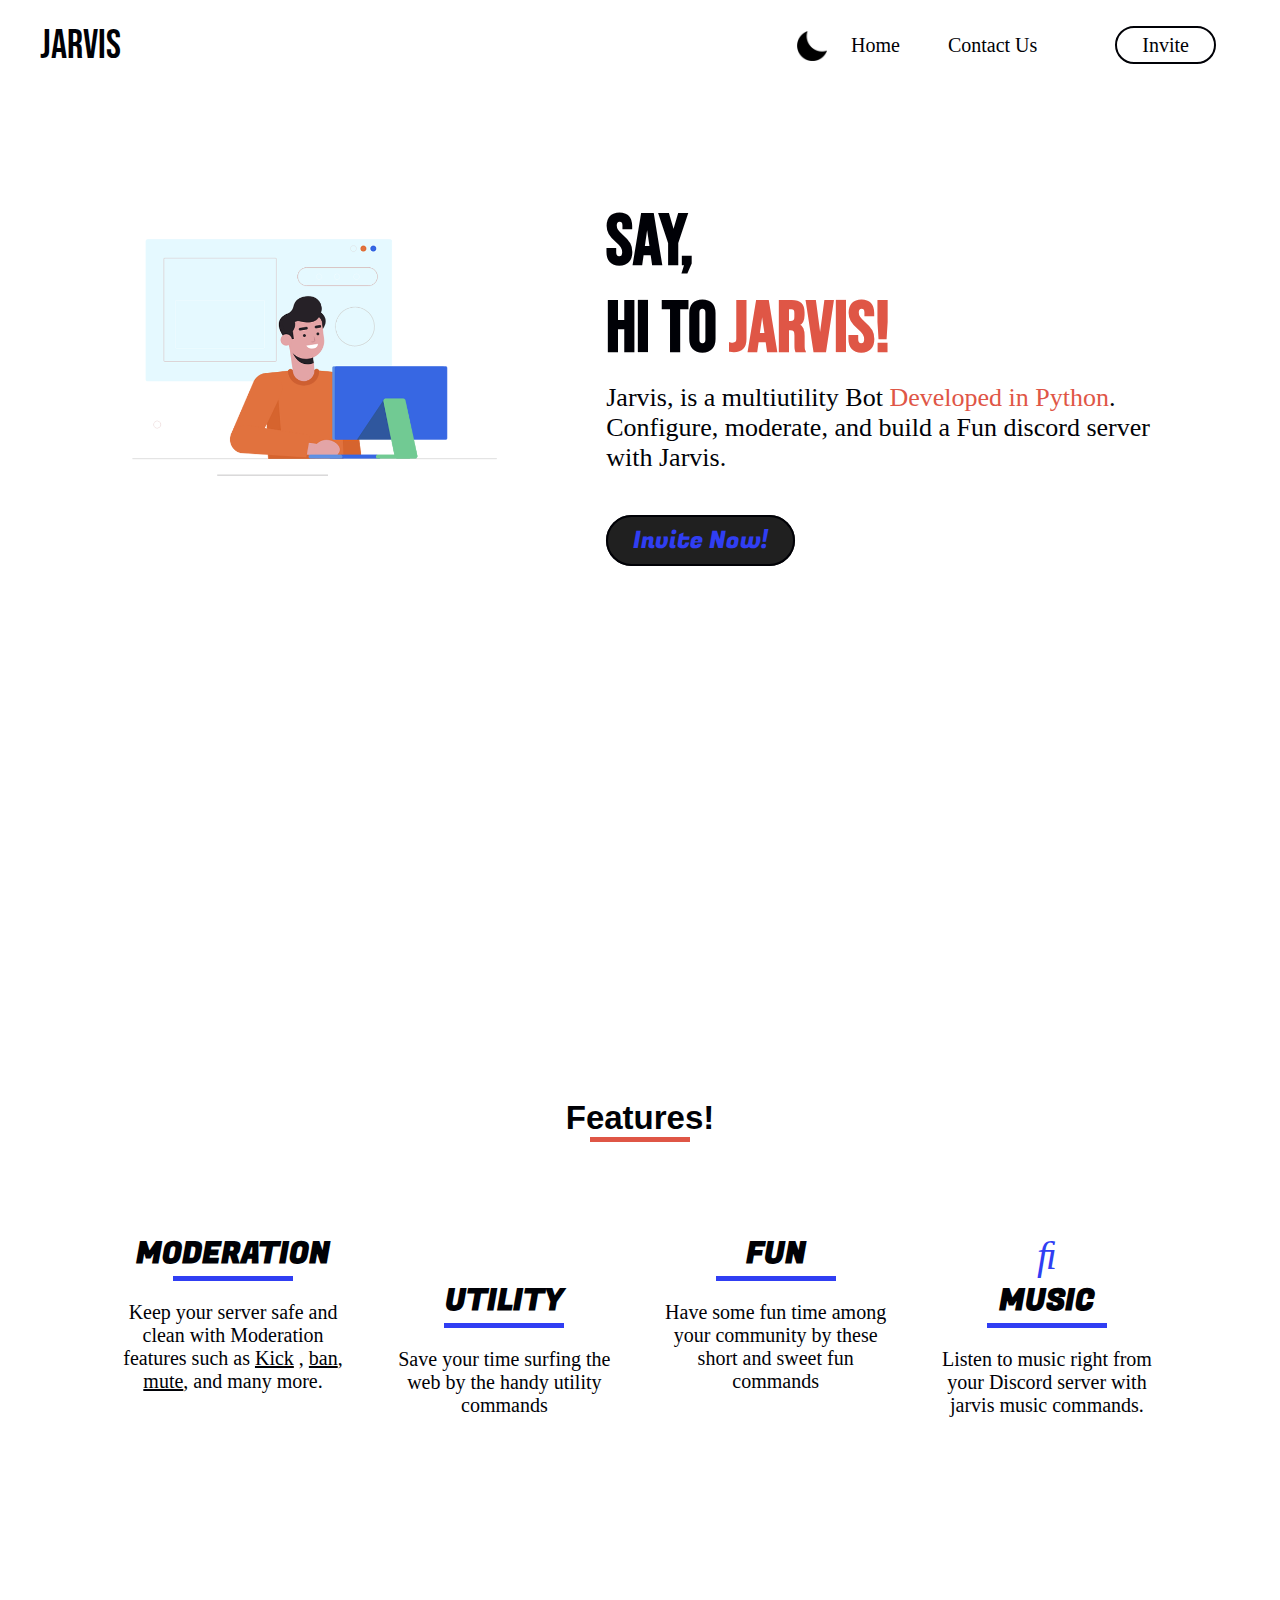
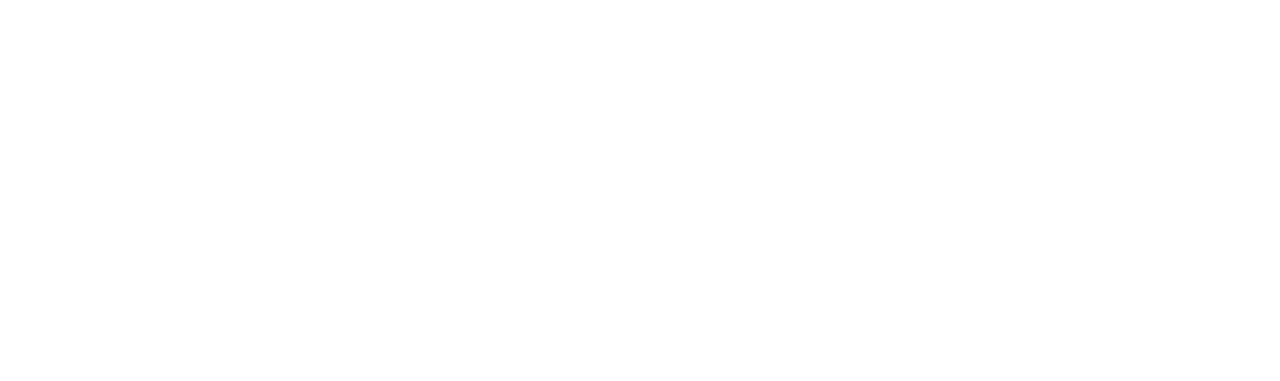
<file: index.html>
<!DOCTYPE html>
<html lang="en">

<head>
    <meta charset="UTF-8">
    <meta http-equiv="X-UA-Compatible" content="IE=edge">
    <meta name="viewport" content="width=device-width, initial-scale=1.0">
    <meta property="og:title" content="Jarvis | @bhaukal_hai_yrr">
    <meta property="og:description" content="Jarvis, is a multiutility Bot Developed in Python. It have numerous features like Moderation, Utility, Fun and many more..., Invite JARVIS now">
    <meta property="og:image" content="https://media.discordapp.net/attachments/859662769477255199/899645593138397255/avatar.png">
    <meta property="og:image:width" content="64">
    <meta property="og:image:height" content="64">
    
    <title>Jarvis | Official Website</title>
    <!--CssLink-->
    <link rel="stylesheet" href="css/style.css">
    <!--</fonts>-->
    <link rel="preconnect" href="https://www.fonts.gstatic.com">
    <link rel="preconnect" href="https://fonts.gstatic.com" crossorigin>
    <link rel="icon" href="favicon.ico" type="image/x-icon">
    <link href="https://fonts.googleapis.com/css2?family=Bebas+Neue&family=Fugaz+One&family=Lobster&family=Monoton&display=swap"
        rel="stylesheet">
    <!-- Fontawesome -->
    <link rel="stylesheet" href="https://cdnjs.cloudflare.com/ajax/libs/font-awesome/4.7.0/css/font-awesome.min.css">
    <link rel="stylesheet" href="https://cdnjs.cloudflare.com/ajax/libs/font-awesome/6.1.1/css/all.min.css" integrity="sha512-KfkfwYDsLkIlwQp6LFnl8zNdLGxu9YAA1QvwINks4PhcElQSvqcyVLLD9aMhXd13uQjoXtEKNosOWaZqXgel0g==" crossorigin="anonymous" referrerpolicy="no-referrer" /> 
</head>
<body>
   <div class="header">
       <nav class="navbar">
           <ul>
               <!-- logo  -->
            <p class="navbar-logo">JARVIS</p>
            <img src="images/dark-mode.png" id="icon">
            <li class="navbar-toggle"><i class="fa-solid fa-bars"></i></li>
            <!-- Navbars links -->
            <li class="navbar-links"><a href="#">Home</a></li>
            <li class="navbar-links"><a href="#">Contact Us</a></li>
            <li class="navbar-links"><a href="#" class="btn">Invite</a></li>
           </ul>
       </nav>
       <!-- script for toggle menue -->
       <script>
           const toggleButton = document.getElementsByClassName('navbar-toggle')[0];
           const navbarlinks = document.getElementsByClassName('navbar-links');

           toggleButton.addEventListener('click', function(){
               for(var i=0; i<navbarlinks.length; i++)
               navbarlinks[i].classList.toggle('active')
           });
       </script>


   </div>
   <div class="hero">
        <div class="row">
            <div class="col-1">
                <img src="images/man.png">
                <!-- <img src="images/elements.png" class="elements"> -->
            </div>
            <div class="col-2">
                <h1>Say,<br>Hi to <span>Jarvis!</span></h1>
                <p>Jarvis, is a multiutility Bot <span>Developed in Python</span>. Configure, moderate, and build a Fun discord server with Jarvis.</p>
                <a href="https://discord.com/oauth2/authorize?client_id=859656056660819988&permissions=8&scope=bot%20applications.commands" target="_blank" class="btn"><i class="fa-brands fa-discord"></i> Invite Now!</a>
            </div>
        </div>
    </div>

        <!-- Script for light to dark switch -->
    <script>
    var icon = document.getElementById("icon");
  
    icon.onclick = function(){
      document.body.classList.toggle('dark-theme')
      if(document.body.classList.contains("dark-theme")){
        icon.src = "images/light-mode.png"
      }else{
        icon.src = "images/dark-mode.png"
      }
    }
  </script>

  <!-- Page 2 Services -->
    <div class="services">
        <h1>Features!</h1>
        <div class="container">
            <div class="service">
                <i class="fa-solid fa-screwdriver-wrench"></i>
                <h2>MODERATION</h2>
                <p>Keep your server safe and clean with Moderation features such as <span>Kick</span> , <span>ban</span>, <span>mute</span>, and many more.</p>
            </div>
            <div class="service">
                <i class="fa-solid fa-gear"></i>
                <h2>UTILITY</h2>
                <p>Save your time surfing the web by the handy utility commands</p>
            </div>
            <div class="service">
                <i class="fa-solid fa-chess-king"></i>
                <h2>FUN</h2>
                <p>Have some fun time among your community by these short and sweet fun commands</p>
            </div>
            <div class="service">
                <i class="fa-solid fa-music"></i>
                <h2>MUSIC</h2>
                <p>Listen to music right from your Discord server with jarvis music commands.</p>
            </div>
        </div>
    </div>
</body>
</html>
</file>
<file: css/style.css>
*{
    margin: 0;
    padding: 0;
    box-sizing: border-box;
}

:root{
    --primary-color: #000106;
    --secondary-color: #fff;
}
  
.dark-theme{
    --primary-color: #edf2fc;
    /* --secondary-color: #212121; */
    --secondary-color: #2c2c34;
}


/* Navbar pc version */
.navbar{
    background-color: var(--secondary-color);
}
.navbar-logo{
    font-family: 'Bebas Neue', cursive;
    font-size: 40px;
    user-select: none;
    flex: 1;
    color: var(--primary-color);
}

.navbar ul{
    display: flex;
    width: 100%;
    align-items: center;
    padding: 10px 40px;
    color: var(--primary-color);
}

.navbar li{
    list-style-type: none;
    padding: 1.5rem;
    font-size: 20px;
    
}

.navbar a{
    text-decoration: none;
    /* color: #fffff9; */
    color: var(--primary-color);
    transition: transform 0.5s, color 0.5s;
}

.navbar-links a:hover{
    color: #fff;
}

.navbar-links .btn:hover{
    animation: btn-animation 0.1s linear infinite;
    background-color: #6670fa ;
}

@keyframes btn-animation {
	0% {
		background-position: 0% 50%;
	}
	50% {
		background-position: 100% 50%;
	}
	100% {
		background-position: 0% 50%;
	}
}
.navbar-toggle{
    color: var(--primary-color);
    display: none;
}

.hero{
    width: 100%;
    min-height: 100vh;
    padding-left: 8%;
    padding-right: 8%;
    /* box-sizing: border-box; */
    color: var(--primary-color);
    background-color: var(--secondary-color);
    position: relative;
    z-index: 1;
    overflow: hidden;
}


.btn{
    text-decoration: none;
    color: var(--primary-color);
    margin-left: 30px;
    border-radius: 30px;
    border: 2px solid var(--primary-color);
    padding: 6px 25px;
}


.row{
    display: flex;
    flex-wrap: wrap;
    margin-top: 10%;
    justify-content: space-between;
}


.col-1{
    flex-basis: 40%;
    min-width: 300px;
    margin-bottom: 30px;
    position: relative;
}

.col-2{
    flex-basis: 55%;
    min-width: 300px;
    margin-bottom: 50px;
    padding: 0 20px;
    color: var(--primary-color);
}

.col-2 h1{
    font-family: 'Bebas Neue', cursive;
    font-size: 72px;
    font-weight: 600;
}

.col-1 img{
    width: 100%;
    padding: 0 30px;
}

.col-2 h1 span{
    color: #DF5646;
}

.col-2 p span{
    color: #DF5646;
}
.col-2 p{
    margin: 10px 0 50px;
    max-width: 580px;
    font-size: 26px;
}

.col-2 .btn{
    text-decoration: none;
    font-size: 24px;
    font-weight: 300;
    background: var(--secondary-color);
    color: #303ef3;
    font-family: 'Fugaz One';
    margin-left: 0;
    margin-right: 30px;
    background-color: #202020;
}


.col-2 .btn:hover{
    border-color: black;
    color: blanchedalmond;
    /* background: linear-gradient(90deg, #e73e2b, #DF5646); */
    background: linear-gradient(-45deg, #ee7752, #e73c7e, #23a6d5, #23d5ab);
}
.elements{
    position: absolute;
    left: 0;
    top: 0;
    animation: move 2.5s linear infinite;
}

@keyframes move{
    0%{
        transform: translate(-15px, 0px);
    }
    25%{
        transform: translate(-0px, -15px);
    }
    50%{
        transform: translate(15px, -15px);
    }
    100%{
        transform: translate(-15px, 0px);
    }
}




/* theme switcher */
#icon{
    width: 30px;
    cursor: pointer;
  }


  /* page 2 services */



.services{
    width: 100%;
    min-height: 500px;
    max-height: auto;
    height: 110vh;
    padding: 0 8%;
    background-color: var(--secondary-color);
    /* align-items: center; */
}

.services h1{
    text-align: center;
    padding-top: 10%;
    margin-bottom: 60px;
    font-weight: 600;
    position: relative;
    font-size: 33px;
    font-family: Verdana, Geneva, Tahoma, sans-serif;
    color: var(--primary-color);
}

.services h1::after{
    content: '';
    background-color: #DF5646;
    width: 100px;
    height: 5px;
    position: absolute;
    bottom:  -5px;
    left: 50%;
    transform: translateX(-50%);
}

.container{
    display: grid;
    grid-template-columns: repeat(auto-fit, minmax(200px, 1fr));
    grid-gap: 10px;
    background-color: var(--secondary-color);
}

.service{
    text-align: center;
    padding: 35px 15px;
    border-radius: 5px;
    font-size: 20px;
    cursor: pointer;
    color: var(--primary-color);
    background: transparent;
    transition: transform 0.5s, background 0.5s;
}

.service i{
    font-size: 40px;
    margin-bottom: 10px;
    color: #303ef3;
}

.service h2{
    position: relative;
    margin-bottom: 25px;
    font-family: 'Fugaz One';
}
.service h2::after{
    content: '';
    background-color: #303ef3;
    width: 120px;
    height: 5px;
    position: absolute;
    bottom:  -5px;
    left: 50%;
    transform: translateX(-50%);
}

.service:hover{
    background-color: #303ef3;
    color: #fff;
    transform: scale(1.20);
}

.service:hover i{
    /* color: var(--secondary-color); */
    color: #DF5646;
}


.service:hover h2::after{
    /* color: var(--secondary-color); */
    background-color: #DF5646;
}


.service span{
    text-decoration: underline;
}



/* Navbar media tags */
@media (max-width: 600px) {
    .navbar ul{
        flex-wrap: wrap;
    }


    .navbar-toggle{
        display: block;
    }

    .navbar-links{
        display: none;
        width: 100%;
        text-align: center;
    }

    .navbar-links a:hover{
        color: #ffffff;
        /* background-color: #232323; */
        border: none;
        width: 100%;
    }

    .hero{
        height: 100%;
    }

    .active{
        display: block;
    }

    .services{
        height: 100%;
    }

    .service{
        padding: 20px 10px;
        font-size: 12px;
    }
    
}
</file>
